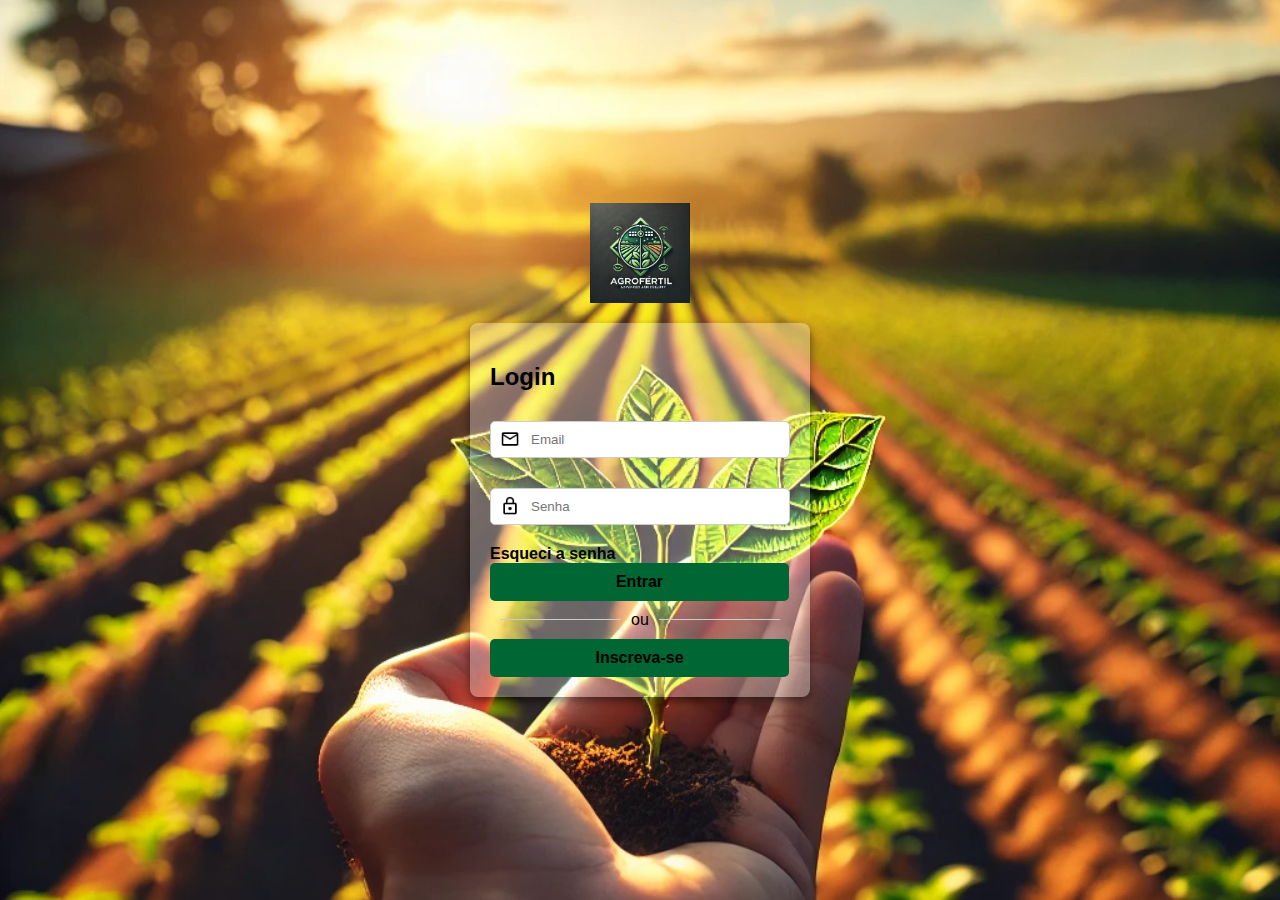
<file: index.html>
<html lang="pt-BR">
<head>
  <meta charset="UTF-8">
  <meta name="viewport" content="width=device-width, initial-scale=1.0">
  <title>Login Natural</title>
  <link rel="stylesheet" href="style/style.css">
</head>
<body>
  <div class="imagem-logo">
  <img src="img/logo-agro-fertil.jpg" alt="Logo do Site" class="logo">
  <div>
  <div class="container">
    <h2>Login</h2>
    <div class="input-container">
      <img src="img/mail-black.png" alt="Ícone Email" class="icon">
      <input type="email" placeholder="Email" required>
    </div>
    <div class="input-container">
      <img src="img/lock-black.png" alt="Ícone Senha" class="icon">
      <input type="password" placeholder="Senha" required>
    </div>
    <a href="#">Esqueci a senha</a>
    <a href="user.html" class="inscrevase-button">Entrar</a>
    <div class="or">ou</div>
    <a href="inscrevase.html" class="inscrevase-button">Inscreva-se</a>
  </div>
</body>
</html>
</file>
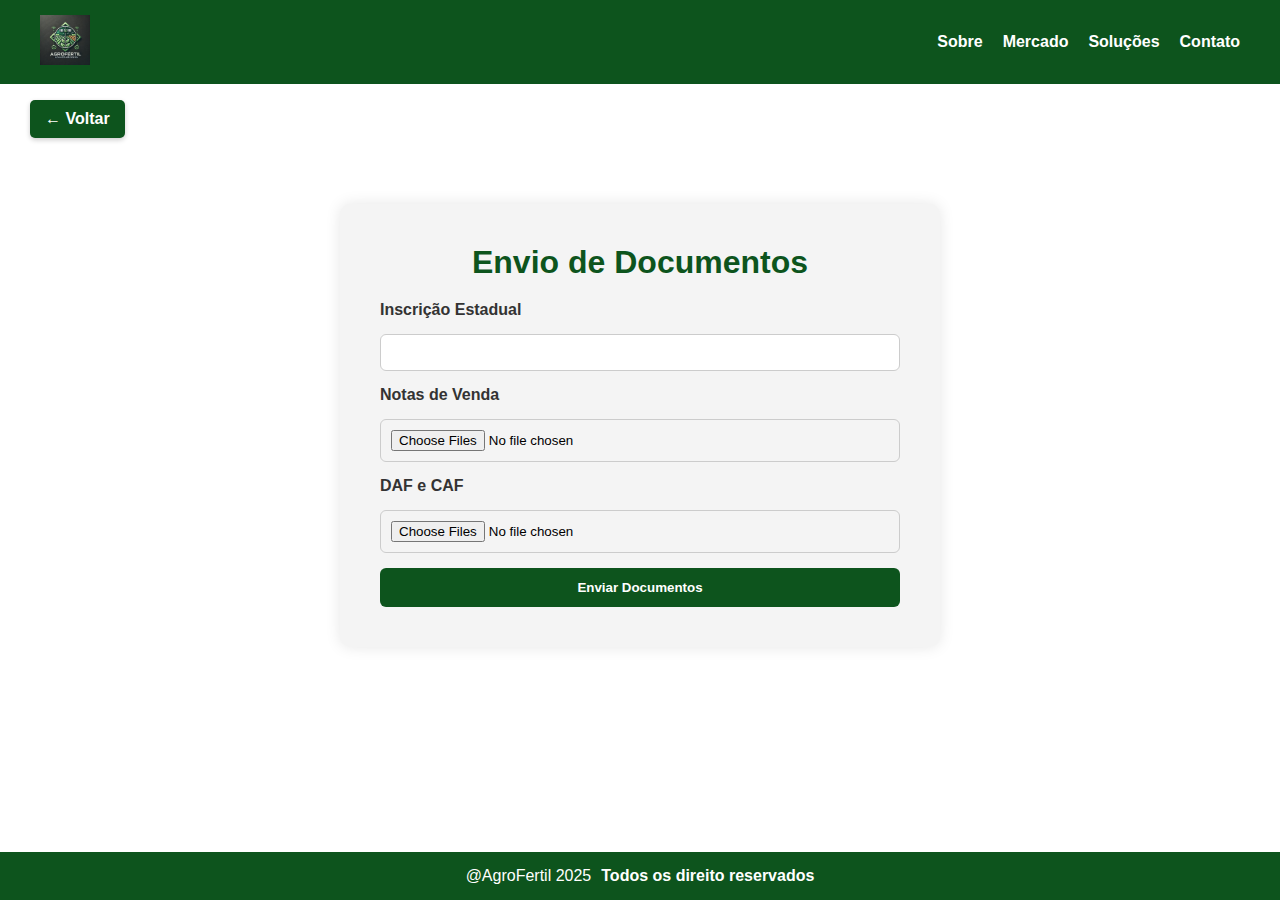
<file: area.html>
<!DOCTYPE html>
<html lang="en">
<head>
    <meta charset="UTF-8">
    <meta name="viewport" content="width=device-width, initial-scale=1.0">
    <title>Area</title>
    <link rel="stylesheet" href="style/area.css">
</head>
<body>
       
    <header>
        <div class="logo">
            <img src="../img/logo-agro-fertil.jpg" alt="Logo AgroFertil">
        </div>
        <nav>
            <ul>
                <li><a href="sobre.html">Sobre</a></li>
                <li><a href="#">Mercado</a></li>
                <li><a href="#">Soluções</a></li>
                <li><a href="#">Contato</a></li>
            </ul>
        </nav>
    </header>

    <a href="user.html" class="botao-voltar-topo">← Voltar</a>

    <main class="formulario-container">
        <h1>Envio de Documentos</h1>
        <form class="formulario" enctype="multipart/form-data">
            <label for="inscricao">Inscrição Estadual</label>
            <input type="text" id="inscricao" name="inscricao" required>
    
            <label for="notas">Notas de Venda</label>
            <input type="file" id="notas" name="notas" multiple required>
    
            <label for="daf-caf">DAF e CAF</label>
            <input type="file" id="daf-caf" name="daf_caf" multiple required>
    
            <button type="submit" class="botao-formulario">Enviar Documentos</button>
        </form>
    </main>
    

    <footer>
        <p>@AgroFertil 2025</p>
        <a href="#">Todos os direito reservados</a>
    </footer>
    
</body>
</html>
</file>
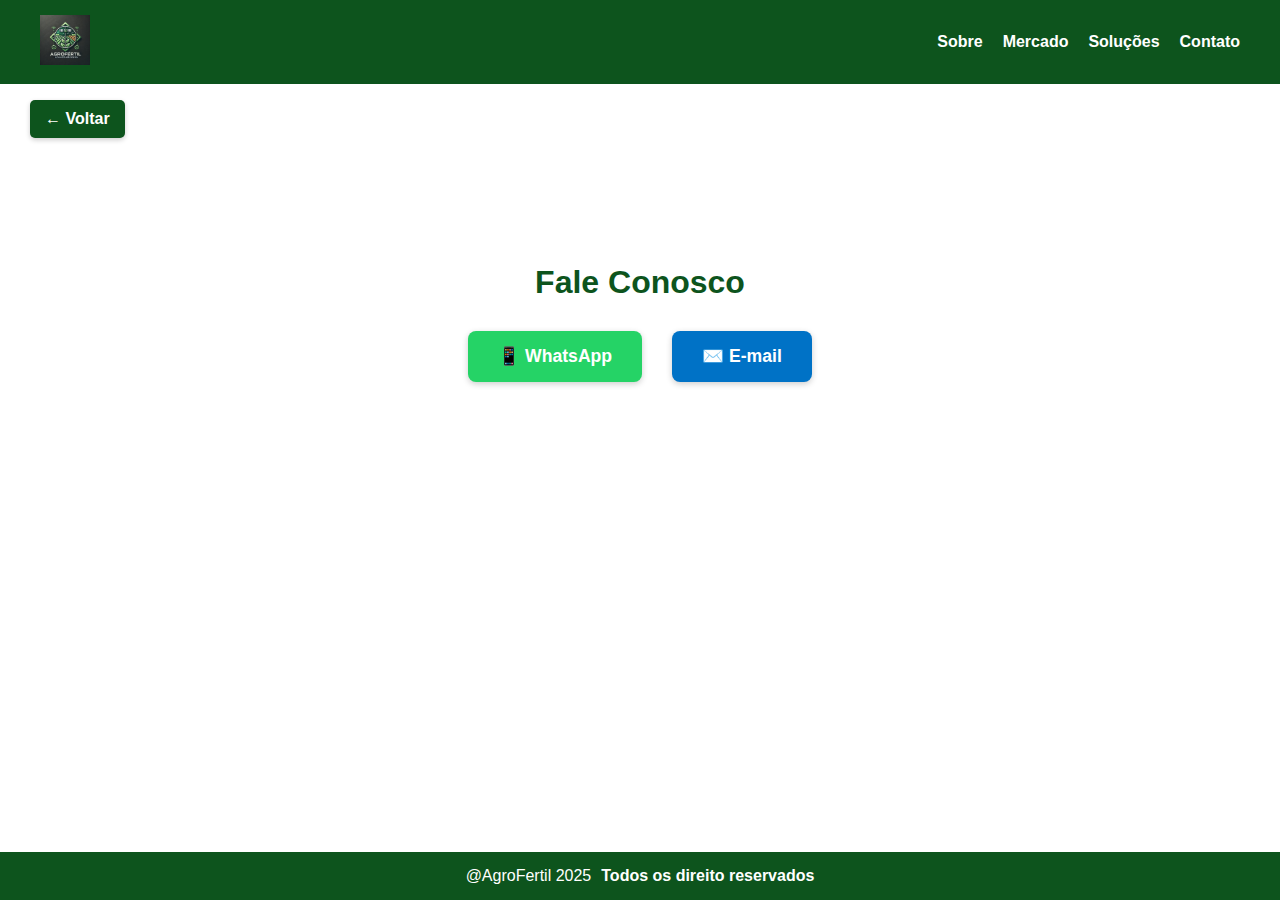
<file: contato.html>
<!DOCTYPE html>
<html lang="en">
<head>
    <meta charset="UTF-8">
    <meta name="viewport" content="width=device-width, initial-scale=1.0">
    <title>Contato</title>
    <link rel="stylesheet" href="style/contato.css">
</head>
<body>
    
    <header>
        <div class="logo">
            <img src="../img/logo-agro-fertil.jpg" alt="Logo AgroFertil">
        </div>
        <nav>
            <ul>
                <li><a href="sobre.html">Sobre</a></li>
                <li><a href="#">Mercado</a></li>
                <li><a href="#">Soluções</a></li>
                <li><a href="#">Contato</a></li>
            </ul>
        </nav>
    </header>

    <a href="user.html" class="botao-voltar-topo">← Voltar</a>

    <section class="contato-container">
        <h1>Fale Conosco</h1>
        <div class="botoes-contato">
            <a href="https://wa.me/34991641736?text=Olá%2C+gostaria+de+saber+mais+sobre+os+serviços+da+AgroFertil." target="_blank" class="botao-contato whatsapp">
                📱 WhatsApp
            </a>
            <a href="https://mail.google.com/mail/u/0/?tab=rm&ogbl#inbox?compose=jrjtXGjZcgQDJBnBDgKNgSQPnbTHhNxNKSHvQzwQrLQXLKxdbCfglrdHTDkTGbHSMrSVQZsx" class="botao-contato email">
                ✉️ E-mail
            </a>
        </div>
    </section>
    

    
    <footer>
        <p>@AgroFertil 2025</p>
        <a href="#">Todos os direito reservados</a>
    </footer>
</body>
</html>
</file>
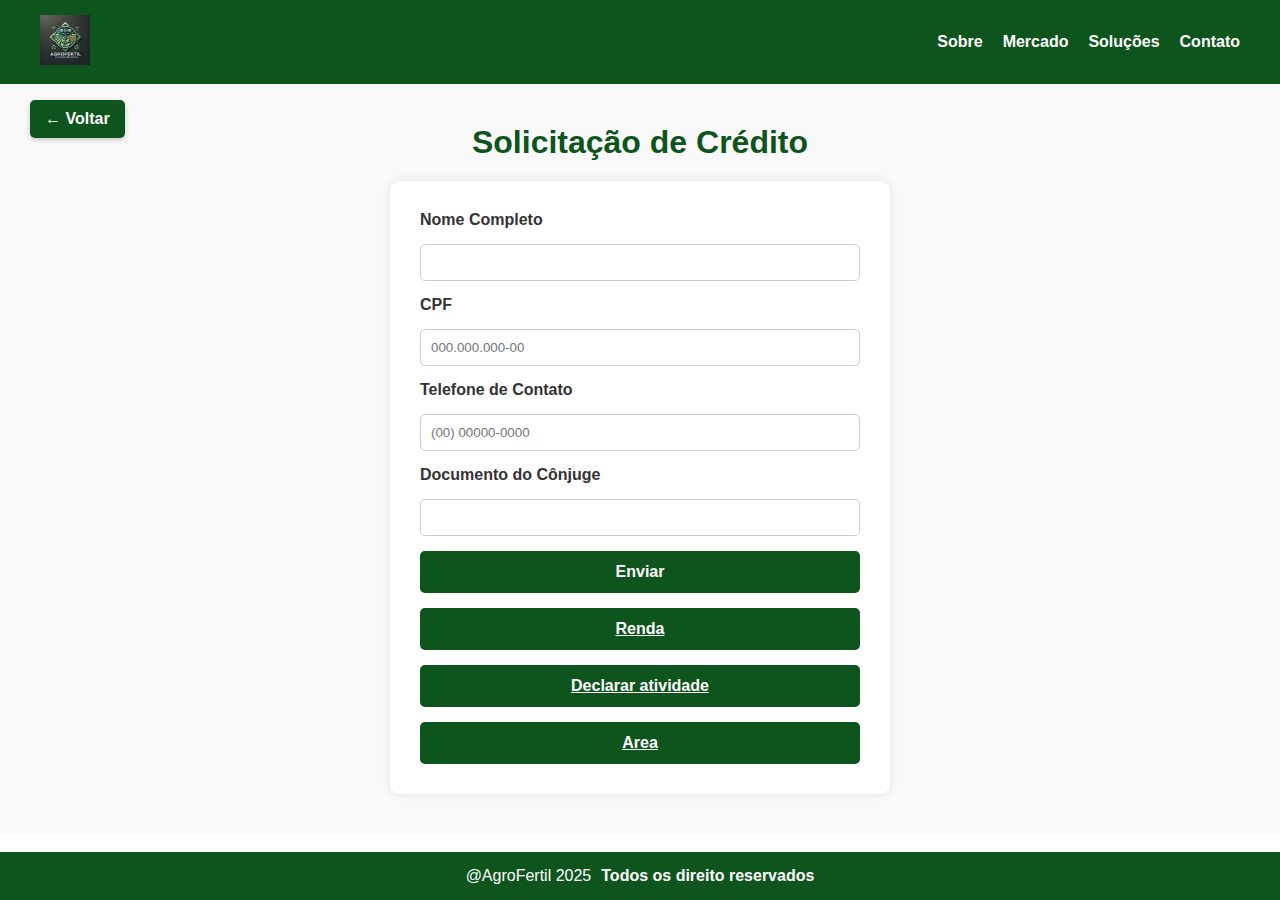
<file: credito.html>
<!DOCTYPE html>
<html lang="en">
<head>
    <meta charset="UTF-8">
    <meta name="viewport" content="width=device-width, initial-scale=1.0">
    <title>Crédito</title>
    <link rel="stylesheet" href="style/credito.css">
</head>
<body>

    <header>
        <div class="logo">
            <img src="../img/logo-agro-fertil.jpg" alt="Logo AgroFertil">
        </div>
        <nav>
            <ul>
                <li><a href="sobre.html">Sobre</a></li>
                <li><a href="#">Mercado</a></li>
                <li><a href="#">Soluções</a></li>
                <li><a href="#">Contato</a></li>
            </ul>
        </nav>
    </header>

    <a href="user.html" class="botao-voltar-topo">← Voltar</a>


    <main class="formulario-container">
        <h1>Solicitação de Crédito</h1>
        <form class="formulario">
            <label for="nome">Nome Completo</label>
            <input type="text" id="nome" name="nome" required>
    
            <label for="cpf">CPF</label>
            <input type="text" id="cpf" name="cpf" required placeholder="000.000.000-00">
    
            <label for="telefone">Telefone de Contato</label>
            <input type="tel" id="telefone" name="telefone" required placeholder="(00) 00000-0000">
    
            <label for="documento-conjuge">Documento do Cônjuge</label>
            <input type="text" id="documento-conjuge" name="documento-conjuge" required>
    
            <a class="botao-formulario" type="submit">Enviar</a>
            <a class="botao-formulario" href="renda.html" type="submit">Renda</a>
            <a class="botao-formulario" href="declarar.html" type="submit">Declarar atividade</a>
            <a class="botao-formulario" href="area.html" type="submit">Area</a>

        </form>
    </main>

    <footer>
        <p>@AgroFertil 2025</p>
        <a href="#">Todos os direito reservados</a>
    </footer>
    
</body>
</html>
</file>
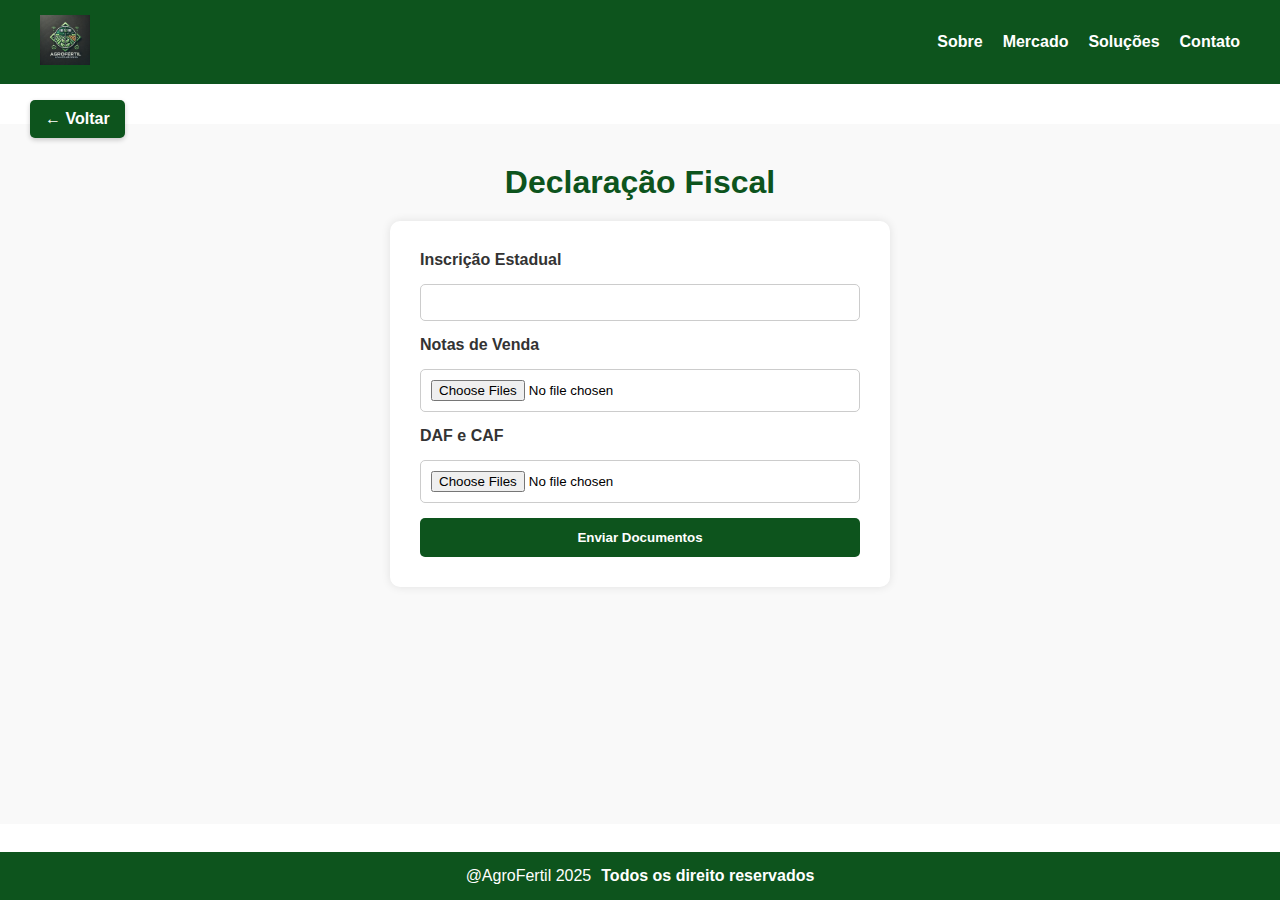
<file: declarar.html>
<!DOCTYPE html>
<html lang="en">
<head>
    <meta charset="UTF-8">
    <meta name="viewport" content="width=device-width, initial-scale=1.0">
    <title>Declarar</title>
    <link rel="stylesheet" href="style/declarar.css">
</head>
<body>

       
    <header>
        <div class="logo">
            <img src="../img/logo-agro-fertil.jpg" alt="Logo AgroFertil">
        </div>
        <nav>
            <ul>
                <li><a href="sobre.html">Sobre</a></li>
                <li><a href="#">Mercado</a></li>
                <li><a href="#">Soluções</a></li>
                <li><a href="#">Contato</a></li>
            </ul>
        </nav>
    </header>

    <a href="user.html" class="botao-voltar-topo">← Voltar</a>

    <main class="formulario-container">
        <h1>Declaração Fiscal</h1>
        <form class="formulario" enctype="multipart/form-data">
            <label for="inscricao">Inscrição Estadual</label>
            <input type="text" id="inscricao" name="inscricao" required>
    
            <label for="notas">Notas de Venda</label>
            <input type="file" id="notas" name="notas" multiple required>
    
            <label for="daf-caf">DAF e CAF</label>
            <input type="file" id="daf-caf" name="daf_caf" multiple required>
    
            <button type="submit" class="botao-formulario">Enviar Documentos</button>
        </form>
    </main>
    

    <footer>
        <p>@AgroFertil 2025</p>
        <a href="#">Todos os direito reservados</a>
    </footer>
    
</body>
</html>
</file>
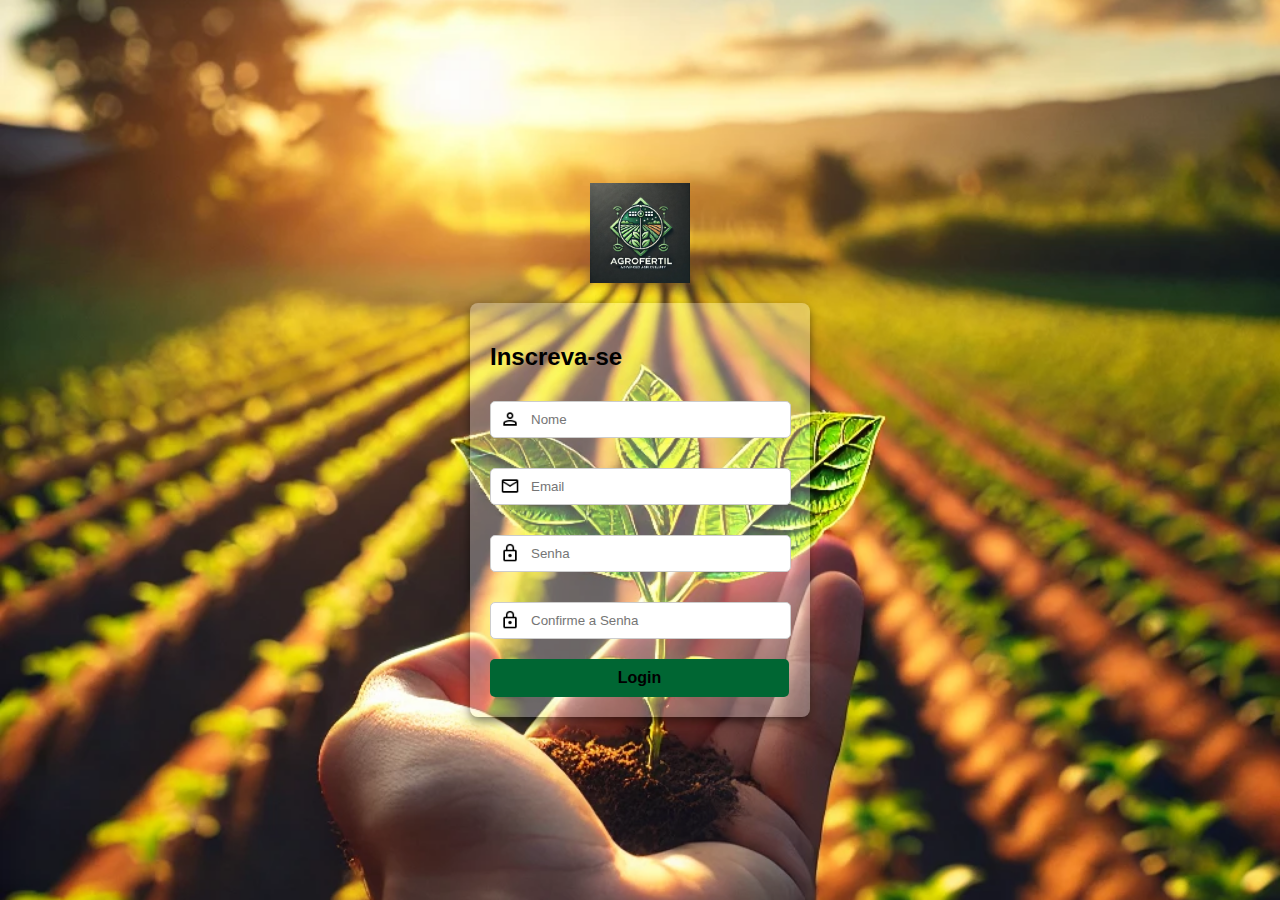
<file: inscrevase.html>
<!DOCTYPE html>
<html lang="pt-BR">

<head>
    <meta charset="UTF-8">
    <meta name="viewport" content="width=device-width, initial-scale=1.0">
    <title>Formulário de Registro</title>
    <link rel="stylesheet" href="style/inscrevase.css">
</head>

<body>
    <div class="imagem-logo">
        <img src="img/logo-agro-fertil.jpg" alt="Logo do Site" class="logo">
        <div>
    <div class="container">
            <form>
                <h2>Inscreva-se</h2>
                <div class="input-group">
                    <img src="img/person-black.png" alt="Ícone Name" class="icon">
                    <input type="name" placeholder="Nome" required>
                </div>
                <div class="input-group">
                    <img src="img/mail-black.png" alt="Ícone Name" class="icon">
                    <input type="email" placeholder="Email" required>
                </div>
                <div class="input-group">
                    <img src="img/lock-black.png" alt="Ícone Senha" class="icon">
                    <input type="password" placeholder="Senha" required>
                </div>
                <div class="input-group">
                    <img src="img/lock-black.png" alt="Ícone Senha" class="icon">
                    <input type="password" placeholder="Confirme a Senha" required>
                </div>
                <a href="index.html" class="inscrevase-button">Login</a>
            </form>
    </div>
</body>

</html>
</file>
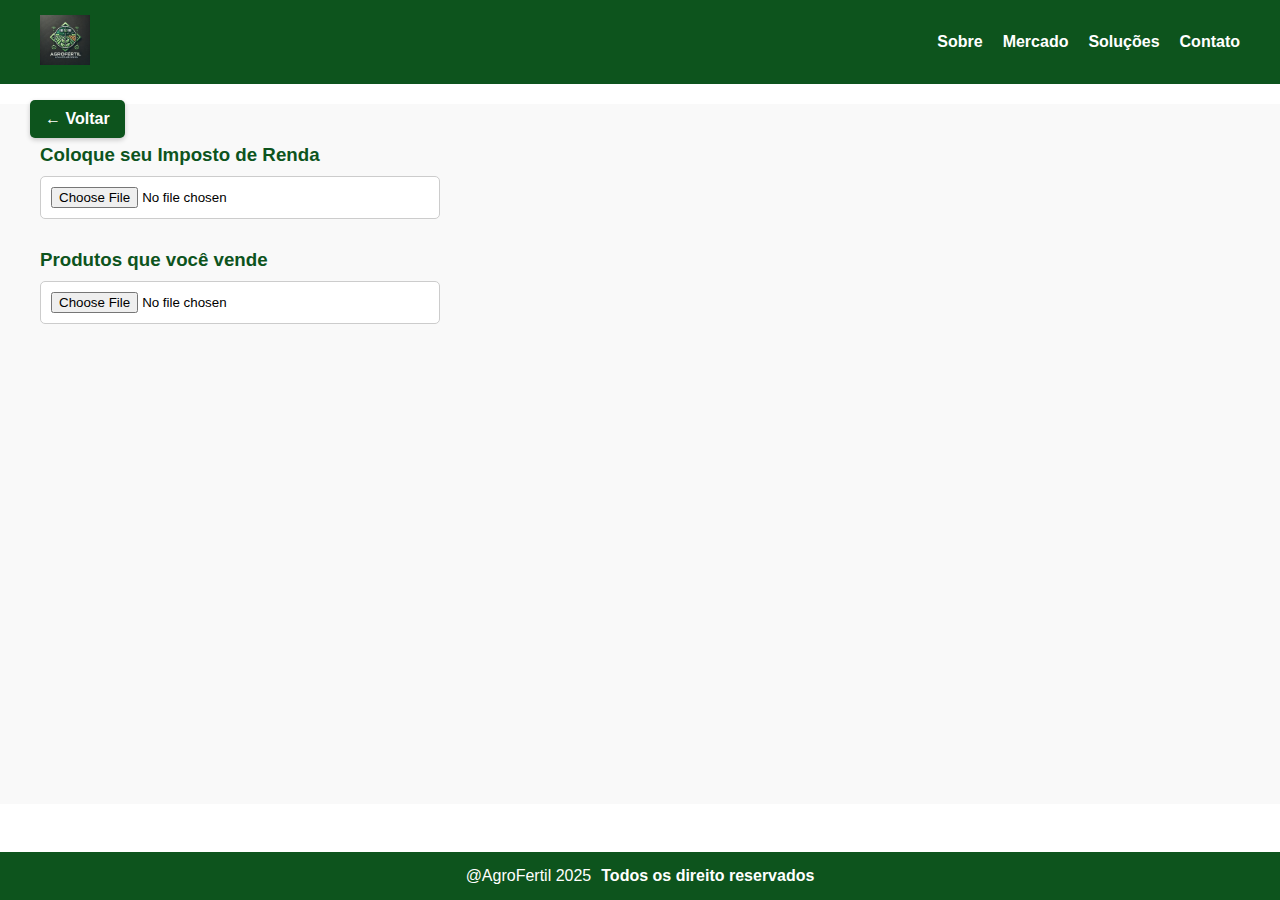
<file: renda.html>
<!DOCTYPE html>
<html lang="en">
<head>
    <meta charset="UTF-8">
    <meta name="viewport" content="width=device-width, initial-scale=1.0">
    <title>Renda</title>
    <link rel="stylesheet" href="style/renda.css">
</head>
<body>

       
    <header>
        <div class="logo">
            <img src="../img/logo-agro-fertil.jpg" alt="Logo AgroFertil">
        </div>
        <nav>
            <ul>
                <li><a href="sobre.html">Sobre</a></li>
                <li><a href="#">Mercado</a></li>
                <li><a href="#">Soluções</a></li>
                <li><a href="#">Contato</a></li>
            </ul>
        </nav>
    </header>

    <a href="user.html" class="botao-voltar-topo">← Voltar</a>

    <main class="upload-container">
        <section class="upload-section">
            <h3>Coloque seu Imposto de Renda</h3>
            <input type="file" name="imposto-renda" accept=".pdf,.jpg,.jpeg,.png,.doc,.docx">
        </section>

        <section class="upload-section">
            <h3>Produtos que você vende</h3>
            <input type="file" name="produtos-vende" accept=".pdf,.jpg,.jpeg,.png,.doc,.docx">
        </section>
    </main>

    <footer>
        <p>@AgroFertil 2025</p>
        <a href="#">Todos os direito reservados</a>
    </footer>
    
</body>
</html>
</file>
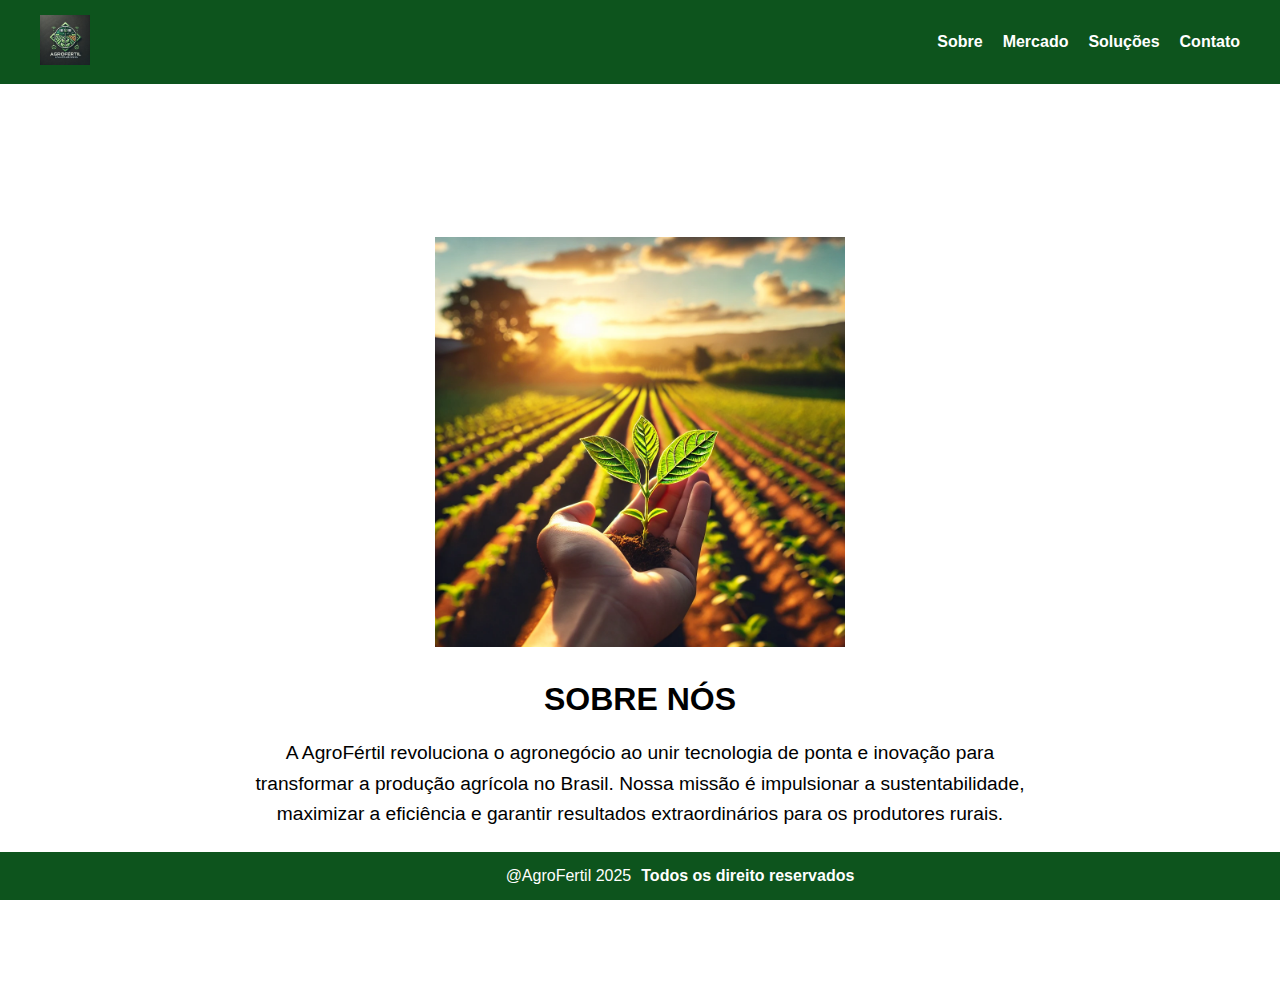
<file: sobre.html>
<!DOCTYPE html>
<html lang="pt-BR">
<head>
    <meta charset="UTF-8">
    <meta name="viewport" content="width=device-width, initial-scale=1.0">
    <link rel="stylesheet" href="style/sobre.css">
    <title>Sobre nós </title>
</head>
<body>
    <header>
        <div class="logo">
            <img src="../img/logo-agro-fertil.jpg" alt="Logo AgroFertil">
        </div>
        <nav>
            <ul>
                <li><a href="sobre.html">Sobre</a></li>
                <li><a href="#">Mercado</a></li>
                <li><a href="#">Soluções</a></li>
                <li><a href="#">Contato</a></li>
            </ul>
        </nav>
    </header>
    <main>
        <div class="imagem">
          <img src="../img/new-image-login-agro-fertil.png">
        </div>
       <div class="texto">
        <h1>SOBRE NÓS</h1>
        <p>A AgroFértil revoluciona o agronegócio ao unir tecnologia de ponta e inovação para transformar
         a produção agrícola no Brasil. Nossa missão é impulsionar a sustentabilidade, maximizar a eficiência
          e garantir resultados extraordinários para os produtores rurais.</p>
       </div> 
    </main>

    <footer>
        <p>@AgroFertil 2025</p>
        <a href="#">Todos os direito reservados</a>
    </footer>
</body>
</html>
</file>
<file: style/style.css>
body {
    font-family: Arial, sans-serif;
    background: linear-gradient(to bottom, #e4f9f5, #30e3ca);
    display: flex;
    justify-content: center;
    align-items: center;
    height: 100vh;
    margin: 0;
    background-image: url(../img/new-image-login-agro-fertil.png);
    background-size: cover;
    background-repeat: no-repeat;
    background-position: center;
  }

  .container {
    width: 300px;
    padding: 20px;
    background: #fff;
    border-radius: 8px;
    box-shadow: 0 4px 10px rgba(0, 0, 0, 0.5);
    background-color: rgba(255, 255, 255, 0.3); 
   
  }

  .logo {
    display: block;
    margin: 0 auto 20px auto;
    max-width: 100px;
    height: auto;
  }

  a{
    color: #000;
    text-decoration: none;
    font-weight: bold;
  }

  input {
    width: 100%;
    padding: 10px;
    margin: 10px 0;
    border: 1px solid #ccc;
    border-radius: 5px;
  }

  .input-container {
    position: relative;
    margin: 10px 0;
  }
  
  .input-container .icon {
    position: absolute;
    top: 50%;
    left: 10px;
    transform: translateY(-50%);
    width: 20px; 
    height: 20px;
  }
  
  .input-container input {
    width: 100%;
    padding: 10px 10px 10px 40px; 
    border: 1px solid #ccc;
    border-radius: 5px;
  }

  .inscrevase-button {
    display: inline-block;
    text-align: center;
    width: 93%; 
    padding: 10px; 
    border: none; 
    border-radius: 5px; 
    background: #006633; 
    color: #000; 
    text-decoration: none; 
    font-weight: bold; 
    cursor: pointer; 
  }
  
  .inscrevase-button:hover {
    background: #26874E; 
  }
  

  button {
    width: 100%;
    padding: 10px;
    border: none;
    border-radius: 5px;
    background: #006633;
    color: #000;
    cursor: pointer;
    font-weight: bold;
  }
  
  button:hover {
    background: #26874E;
  }

  .or {
    display: flex;
    align-items: center;
    justify-content: center;
    margin: 10px 0;
  }

  .or::before,
  .or::after {
    content: '';
    flex: 1;
    height: 1px;
    background-color: #ccc;
    margin: 0 10px;
  }
</file>
<file: style/area.css>
* {
    margin: 0;
    padding: 0;
    box-sizing: border-box;
    font-family: Arial, sans-serif;
}


header {
    background-color: #0d541d;
    display: flex;
    justify-content: space-between;
    align-items: center;
    padding: 15px 40px;
}

header .logo img {
    width: 50px; 
}

nav ul {
    display: flex;
    list-style: none;
}

nav ul li {
    margin-left: 20px;
}

nav ul li a {
    color: white;
    text-decoration: none;
    font-weight: bold;
}


.cards {
    display: flex;
    justify-content: center;
    gap: 20px;
    padding: 20px;
    background: #fff;
}

.card {
    background: #fff;
    text-align: center;
    padding: 15px;
    border-radius: 10px;
    box-shadow: 0px 0px 10px rgba(0, 0, 0, 0.1);
}

.card img {
    width: 100px;
    height: 100px;
    border-radius: 10px;
}

.card a {
    font-weight: bold;
    display: block;
    margin-top: 10px; 
    text-decoration: none;
    color: #000;
}

.botao-voltar-topo {
    position: absolute;
    top: 100px;
    left: 30px;
    background-color: #0d541d;
    color: white;
    padding: 10px 15px;
    border-radius: 5px;
    text-decoration: none;
    font-weight: bold;
    box-shadow: 0 2px 5px rgba(0,0,0,0.2);
    transition: background-color 0.3s ease;
    z-index: 1000;
}

.botao-voltar-topo:hover {
    background-color: #0b4a1a;
}

.formulario-container {
    padding: 40px;
    margin: 120px auto 80px;
    max-width: 600px;
    background-color: #f4f4f4;
    border-radius: 10px;
    box-shadow: 0 0 15px rgba(0, 0, 0, 0.1);
}

.formulario-container h1 {
    text-align: center;
    margin-bottom: 20px;
    color: #0d541d;
}

.formulario {
    display: flex;
    flex-direction: column;
    gap: 15px;
}

.formulario label {
    font-weight: bold;
    color: #333;
}

.formulario input[type="text"],
.formulario input[type="file"] {
    padding: 10px;
    border: 1px solid #ccc;
    border-radius: 6px;
}

.botao-formulario {
    background-color: #0d541d;
    color: white;
    padding: 12px;
    border: none;
    border-radius: 6px;
    cursor: pointer;
    font-weight: bold;
    transition: background-color 0.3s ease;
}

.botao-formulario:hover {
    background-color: #0b4a1a;
}


footer {
    background-color: #0d541d;
    color: white;
    text-align: center;
    margin-top: 1.25rem;
    display: flex;
    justify-content: center;
    align-items: center;
    padding: 0.9375rem 2.5rem;
    font-size: 1rem;
    gap: 0.625rem;   
    position: fixed;
    bottom: 0;
    width: 100%;
}

footer a {
    color: white;
    text-decoration: none;
    font-weight: bold;
}

footer a:hover {
    text-decoration: underline;
}
</file>
<file: style/contato.css>
* {
    margin: 0;
    padding: 0;
    box-sizing: border-box;
    font-family: Arial, sans-serif;
}


header {
    background-color: #0d541d;
    display: flex;
    justify-content: space-between;
    align-items: center;
    padding: 15px 40px;
}

header .logo img {
    width: 50px; 
}


nav ul {
    display: flex;
    list-style: none;
}

nav ul li {
    margin-left: 20px;
}

nav ul li a {
    color: white;
    text-decoration: none;
    font-weight: bold;
}


.cards {
    display: flex;
    justify-content: center;
    gap: 20px;
    padding: 20px;
    background: #fff;
}

.card {
    background: #fff;
    text-align: center;
    padding: 15px;
    border-radius: 10px;
    box-shadow: 0px 0px 10px rgba(0, 0, 0, 0.1);
}

.card img {
    width: 100px;
    height: 100px;
    border-radius: 10px;
}

.card a {
    font-weight: bold;
    display: block;
    margin-top: 10px; 
    text-decoration: none;
    color: #000;
}

.botao-voltar-topo {
    position: absolute;
    top: 100px;
    left: 30px;
    background-color: #0d541d;
    color: white;
    padding: 10px 15px;
    border-radius: 5px;
    text-decoration: none;
    font-weight: bold;
    box-shadow: 0 2px 5px rgba(0,0,0,0.2);
    transition: background-color 0.3s ease;
    z-index: 1000;
}

.botao-voltar-topo:hover {
    background-color: #0b4a1a;
}

.contato-container {
    text-align: center;
    padding: 80px 20px;
    margin-top: 100px;
}

.contato-container h1 {
    font-size: 2rem;
    margin-bottom: 30px;
    color: #0d541d;
}

.botoes-contato {
    display: flex;
    justify-content: center;
    gap: 30px;
    flex-wrap: wrap;
}

.botao-contato {
    padding: 15px 30px;
    border: none;
    border-radius: 8px;
    font-size: 1.1rem;
    text-decoration: none;
    color: white;
    font-weight: bold;
    transition: background-color 0.3s ease;
    box-shadow: 0 2px 6px rgba(0,0,0,0.2);
}

.botao-contato.whatsapp {
    background-color: #25d366;
}

.botao-contato.whatsapp:hover {
    background-color: #1ebe57;
}

.botao-contato.email {
    background-color: #0072c6;
}

.botao-contato.email:hover {
    background-color: #005999;
}


footer {
    background-color: #0d541d;
    color: white;
    text-align: center;
    margin-top: 1.25rem;
    display: flex;
    justify-content: center;
    align-items: center;
    padding: 0.9375rem 2.5rem;
    font-size: 1rem;
    gap: 0.625rem;   
    position: fixed;
    bottom: 0;
    width: 100%;
}

footer a {
    color: white;
    text-decoration: none;
    font-weight: bold;
}

footer a:hover {
    text-decoration: underline;
}
</file>
<file: style/credito.css>
* {
    margin: 0;
    padding: 0;
    box-sizing: border-box;
    font-family: Arial, sans-serif;
}


header {
    background-color: #0d541d;
    display: flex;
    justify-content: space-between;
    align-items: center;
    padding: 15px 40px;
}

header .logo img {
    width: 50px; 
}


nav ul {
    display: flex;
    list-style: none;
}

nav ul li {
    margin-left: 20px;
}

nav ul li a {
    color: white;
    text-decoration: none;
    font-weight: bold;
}


.cards {
    display: flex;
    justify-content: center;
    gap: 20px;
    padding: 20px;
    background: #fff;
}

.card {
    background: #fff;
    text-align: center;
    padding: 15px;
    border-radius: 10px;
    box-shadow: 0px 0px 10px rgba(0, 0, 0, 0.1);
}

.card img {
    width: 100px;
    height: 100px;
    border-radius: 10px;
}

.card a {
    font-weight: bold;
    display: block;
    margin-top: 10px; 
    text-decoration: none;
    color: #000;
}

.botao-voltar-topo {
    position: absolute;
    top: 100px;
    left: 30px;
    background-color: #0d541d;
    color: white;
    padding: 10px 15px;
    border-radius: 5px;
    text-decoration: none;
    font-weight: bold;
    box-shadow: 0 2px 5px rgba(0,0,0,0.2);
    transition: background-color 0.3s ease;
    z-index: 1000;
}

.botao-voltar-topo:hover {
    background-color: #0b4a1a;
}


.formulario-container {
    padding: 40px;
    background-color: #f9f9f9;
    min-height: calc(100vh - 160px);
    display: flex;
    flex-direction: column;
    align-items: center;
}

.formulario-container h1 {
    margin-bottom: 20px;
    color: #0d541d;
}

.formulario {
    background-color: white;
    padding: 30px;
    border-radius: 10px;
    box-shadow: 0 0 10px rgba(0,0,0,0.1);
    max-width: 500px;
    width: 100%;
    display: flex;
    flex-direction: column;
    gap: 15px;
}

.formulario label {
    font-weight: bold;
    color: #333;
}

.formulario input {
    padding: 10px;
    border: 1px solid #ccc;
    border-radius: 5px;
    outline-color: #0d541d;
}

.botao-formulario {
    background-color: #0d541d;
    color: white;
    border: none;
    padding: 12px;
    border-radius: 5px;
    cursor: pointer;
    text-align: center;
    font-weight: bold;
    transition: background-color 0.3s ease;
}

.botao-formulario:hover {
    background-color: #0b4a1a;
}


footer {
    background-color: #0d541d;
    color: white;
    text-align: center;
    margin-top: 1.25rem;
    display: flex;
    justify-content: center;
    align-items: center;
    padding: 0.9375rem 2.5rem;
    font-size: 1rem;
    gap: 0.625rem;   
    position: fixed;
    bottom: 0;
    width: 100%;
}

footer a {
    color: white;
    text-decoration: none;
    font-weight: bold;
}

footer a:hover {
    text-decoration: underline;
}
</file>
<file: style/declarar.css>
* {
    margin: 0;
    padding: 0;
    box-sizing: border-box;
    font-family: Arial, sans-serif;
}


header {
    background-color: #0d541d;
    display: flex;
    justify-content: space-between;
    align-items: center;
    padding: 15px 40px;
}

header .logo img {
    width: 50px; 
}

nav ul {
    display: flex;
    list-style: none;
}

nav ul li {
    margin-left: 20px;
}

nav ul li a {
    color: white;
    text-decoration: none;
    font-weight: bold;
}


.cards {
    display: flex;
    justify-content: center;
    gap: 20px;
    padding: 20px;
    background: #fff;
}

.card {
    background: #fff;
    text-align: center;
    padding: 15px;
    border-radius: 10px;
    box-shadow: 0px 0px 10px rgba(0, 0, 0, 0.1);
}

.card img {
    width: 100px;
    height: 100px;
    border-radius: 10px;
}

.card a {
    font-weight: bold;
    display: block;
    margin-top: 10px; 
    text-decoration: none;
    color: #000;
}

.botao-voltar-topo {
    position: absolute;
    top: 100px;
    left: 30px;
    background-color: #0d541d;
    color: white;
    padding: 10px 15px;
    border-radius: 5px;
    text-decoration: none;
    font-weight: bold;
    box-shadow: 0 2px 5px rgba(0,0,0,0.2);
    transition: background-color 0.3s ease;
    z-index: 1000;
}

.botao-voltar-topo:hover {
    background-color: #0b4a1a;
}

.formulario-container {
    padding: 40px;
    margin-top: 40px;
    background-color: #f9f9f9;
    min-height: calc(100vh - 200px);
    display: flex;
    flex-direction: column;
    align-items: center;
}

.formulario-container h1 {
    margin-bottom: 20px;
    color: #0d541d;
}

.formulario {
    background-color: white;
    padding: 30px;
    border-radius: 10px;
    box-shadow: 0 0 10px rgba(0,0,0,0.1);
    max-width: 500px;
    width: 100%;
    display: flex;
    flex-direction: column;
    gap: 15px;
}

.formulario label {
    font-weight: bold;
    color: #333;
}

.formulario input[type="text"],
.formulario input[type="file"] {
    padding: 10px;
    border: 1px solid #ccc;
    border-radius: 5px;
    outline-color: #0d541d;
}

.botao-formulario {
    background-color: #0d541d;
    color: white;
    border: none;
    padding: 12px;
    border-radius: 5px;
    cursor: pointer;
    text-align: center;
    font-weight: bold;
    transition: background-color 0.3s ease;
}

.botao-formulario:hover {
    background-color: #0b4a1a;
}


footer {
    background-color: #0d541d;
    color: white;
    text-align: center;
    margin-top: 1.25rem;
    display: flex;
    justify-content: center;
    align-items: center;
    padding: 0.9375rem 2.5rem;
    font-size: 1rem;
    gap: 0.625rem;   
    position: fixed;
    bottom: 0;
    width: 100%;
}

footer a {
    color: white;
    text-decoration: none;
    font-weight: bold;
}

footer a:hover {
    text-decoration: underline;
}
</file>
<file: style/inscrevase.css>
body {
  font-family: Arial, sans-serif;
  background: linear-gradient(to bottom, #e4f9f5, #30e3ca);
  display: flex;
  justify-content: center;
  align-items: center;
  height: 100vh;
  margin: 0;
  background-image: url(../img/new-image-login-agro-fertil.png);
  background-size: cover;
  background-repeat: no-repeat;
  background-position: center;
  }
  
  .container {
    width: 300px;
    padding: 20px;
    background: #fff;
    border-radius: 8px;
    box-shadow: 0 4px 10px rgba(0, 0, 0, 0.5);
    background-color: rgba(255, 255, 255, 0.3); 
  }
  
  .logo {
    display: block;
    margin: 0 auto 20px auto;
    max-width: 100px;
    height: auto;
  }

  input {
    width: 100%;
    padding: 10px;
    margin: 10px 0;
    border: 1px solid #ccc;
    border-radius: 5px;
  }

  .input-group {
    position: relative;
    margin: 10px 0;
  }
  
  .input-group .icon{
    position: absolute;
    top: 50%;
    left: 10px;
    transform: translateY(-50%);
    width: 20px; 
    height: 20px;
  }

  .input-group input {
    width: 83%;
    padding: 10px 10px 10px 40px; 
    border: 1px solid #ccc;
    border-radius: 5px;
  }
  
  .inscrevase-button {
    display: inline-block;
    text-align: center;
    width: 93%; 
    padding: 10px; 
    border: none; 
    border-radius: 5px; 
    background: #006633; 
    color: #000; 
    text-decoration: none; 
    font-weight: bold; 
    cursor: pointer; 
  }
  
  .inscrevase-button:hover {
    background: #26874E; 
  }
</file>
<file: style/renda.css>
* {
    margin: 0;
    padding: 0;
    box-sizing: border-box;
    font-family: Arial, sans-serif;
}


header {
    background-color: #0d541d;
    display: flex;
    justify-content: space-between;
    align-items: center;
    padding: 15px 40px;
}

header .logo img {
    width: 50px; 
}

nav ul {
    display: flex;
    list-style: none;
}

nav ul li {
    margin-left: 20px;
}

nav ul li a {
    color: white;
    text-decoration: none;
    font-weight: bold;
}


.cards {
    display: flex;
    justify-content: center;
    gap: 20px;
    padding: 20px;
    background: #fff;
}

.card {
    background: #fff;
    text-align: center;
    padding: 15px;
    border-radius: 10px;
    box-shadow: 0px 0px 10px rgba(0, 0, 0, 0.1);
}

.card img {
    width: 100px;
    height: 100px;
    border-radius: 10px;
}

.card a {
    font-weight: bold;
    display: block;
    margin-top: 10px; 
    text-decoration: none;
    color: #000;
}

.botao-voltar-topo {
    position: absolute;
    top: 100px;
    left: 30px;
    background-color: #0d541d;
    color: white;
    padding: 10px 15px;
    border-radius: 5px;
    text-decoration: none;
    font-weight: bold;
    box-shadow: 0 2px 5px rgba(0,0,0,0.2);
    transition: background-color 0.3s ease;
    z-index: 1000;
}

.botao-voltar-topo:hover {
    background-color: #0b4a1a;
}

.upload-container {
    padding: 40px;
    margin-top: 20px;
    min-height: calc(100vh - 200px);
    background-color: #f9f9f9;
}

.upload-section {
    margin-bottom: 30px;
}

.upload-section h3 {
    color: #0d541d;
    margin-bottom: 10px;
}

.upload-section input[type="file"] {
    padding: 10px;
    border-radius: 5px;
    background-color: white;
    border: 1px solid #ccc;
    width: 100%;
    max-width: 400px;
}

footer {
    background-color: #0d541d;
    color: white;
    text-align: center;
    margin-top: 1.25rem;
    display: flex;
    justify-content: center;
    align-items: center;
    padding: 0.9375rem 2.5rem;
    font-size: 1rem;
    gap: 0.625rem;   
    position: fixed;
    bottom: 0;
    width: 100%;
}

footer a {
    color: white;
    text-decoration: none;
    font-weight: bold;
}

footer a:hover {
    text-decoration: underline;
}
</file>
<file: style/sobre.css>
* {
    margin: 0;
    padding: 0;
    font-family: Arial, sans-serif;
}

header {
    background-color: #0d541d;
    display: flex;
    justify-content: space-between;
    align-items: center;
    padding: 15px 40px;
}

header .logo img {
    width: 50px; 
}

nav ul {
    display: flex;
    list-style: none;
}

nav ul li {
    margin-left: 20px;
}

nav ul li a {
    color: white;
    text-decoration: none;
    font-weight: bold;
}

footer {
    background-color: #0d541d;
    color: white;
    text-align: center;
    margin-top: 1.25rem;
    display: flex;
    justify-content: center;
    align-items: center;
    padding: 0.9375rem 2.5rem;
    font-size: 1rem;
    gap: 0.625rem;   
    position: fixed;
    bottom: 0;
    width: 100%;
}

footer a {
    color: white;
    text-decoration: none;
    font-weight: bold;
}

footer a:hover {
    text-decoration: underline;
}


main {
    display: flex;
    justify-content: center;
    align-items: center;
    flex-direction: column;
    height: 100vh; 
    text-align: center; 
    gap: 30px; 
}

.imagem img {
    max-width: 40%;
    height: auto; 
}

.texto h1 {
    font-size: 2rem; 
    margin-bottom: 20px; 
}

.texto p {
    font-size: 1.2rem;
    line-height: 1.6; 
    max-width: 800px; 
    margin: 0 auto; 
}
</file>
